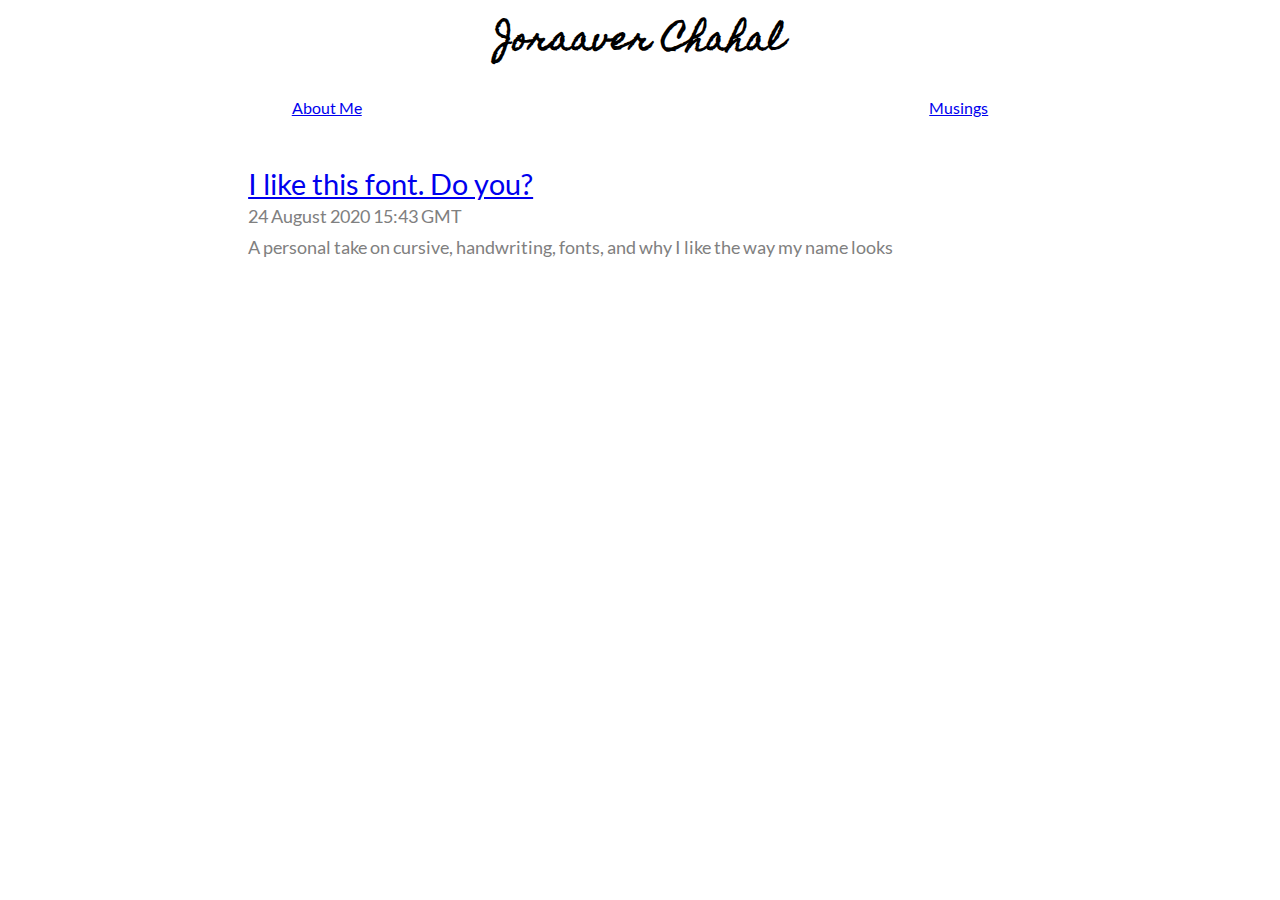
<file: index.html>
<html>
  <head>
    <link rel="stylesheet" type = "text/css" href="assets/style.css" />
    <title>
      Joraaver Chahal
    </title>
  </head>
  <body>
    <header>
      <h1 class="title">
        Joraaver Chahal
      </h1> <nav>
        <div class="nav_link"><a href="/about.html">About Me</a></div>
        <div class="nav_link"><a href="/">Musings</a></div>
      </nav>
    </header>
    <main>
      <!-- 
        Every next entry goes right below this line 

        Just copy title through summary, and add link for title
        Example below

      <article>
        <div class="article_title">
          <a href="/test_post.html">This is a test</a>
        </div>
        <div class="article_date">
          23 August 2020
        </div>
        <div class="article_summary">
          Summarizing everything about this post in one fell swoop
        </div>
      </article>

      -->
      
      <article>
        <div class="article_title">
          <a href="/musings/my_font_my_way.html">I like this font. Do you?</a>
        </div>
        <div class="article_date">
          24 August 2020 15:43 GMT
        </div>
        <div class="article_summary">
          A personal take on cursive, handwriting, fonts, and why I like the way my name looks
        </div>
      </article>

   </main>
  </body>
</html>
</file>
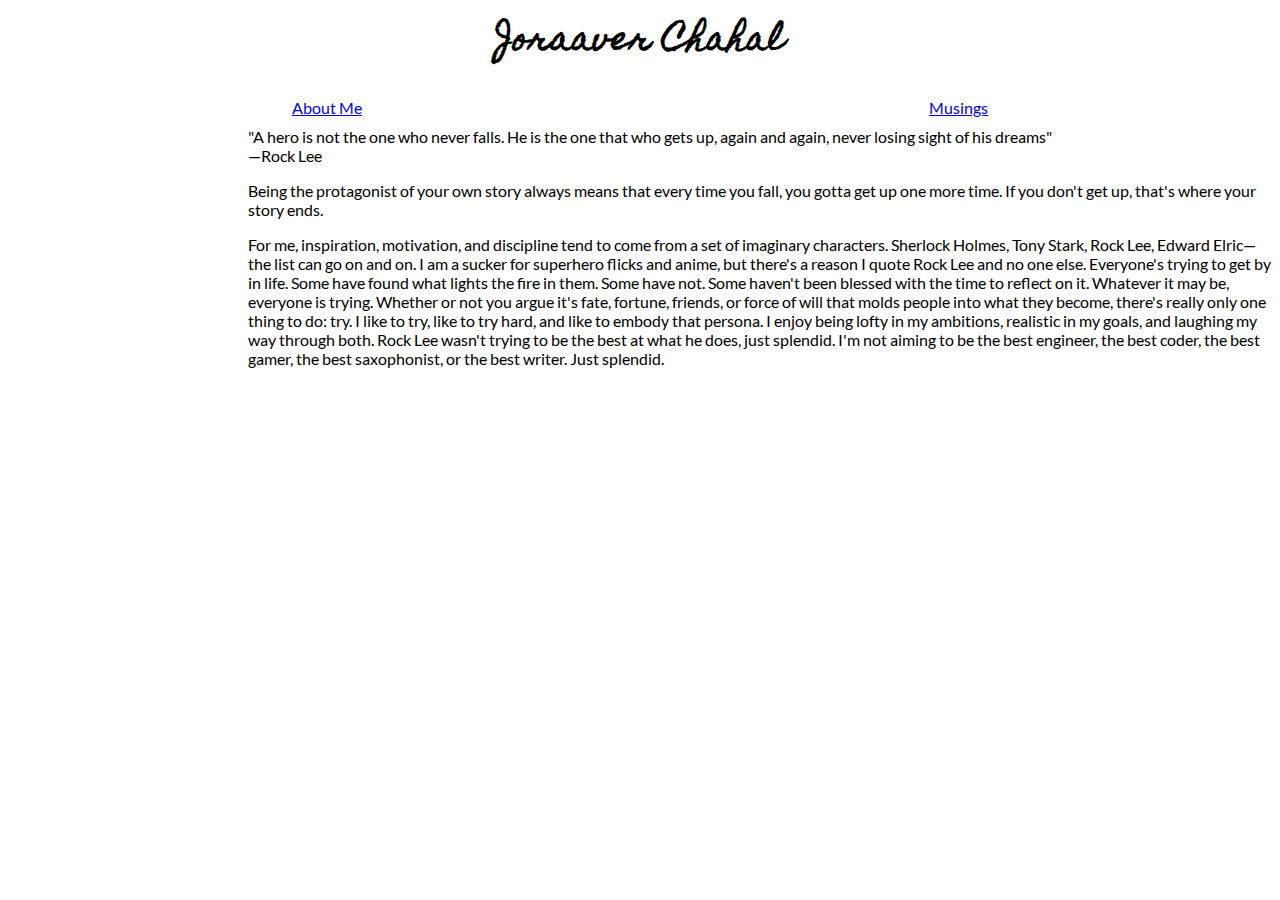
<file: about.html>
<html>
  <head>
    <link rel="stylesheet" type = "text/css" href="assets/style.css" />
    <title>
      Joraaver Chahal
    </title>
  </head>
  <body>
    <header>
      <h1 class="title">
        Joraaver Chahal
      </h1>
      <nav>
        <div class="nav_link"><a href="/about.html">About Me</a></div>
        <div class="nav_link"><a href="/">Musings</a></div>
      </nav>
    </header>
    <main>
      <article>
        <div class="article_body">
          
					<div class="quote">"A hero is not the one who never falls. He is the one that who gets up, again and again, never losing sight of his dreams"</div>
					<div class="quoted"> &mdash;Rock Lee </div>

					<p>Being the protagonist of your own story always means that every time you fall, you gotta get up one more time. If you don't get up, that's where your story ends. </p>

					<p>For me, inspiration, motivation, and discipline tend to come from a set of imaginary characters. Sherlock Holmes, Tony Stark, Rock Lee, Edward Elric&mdash;the list can go on and on. I am a sucker for superhero flicks and anime, but there's a reason I quote Rock Lee and no one else. Everyone's trying to get by in life. Some have found what lights the fire in them. Some have not. Some haven't been blessed with the time to reflect on it. Whatever it may be, everyone is trying. Whether or not you argue it's fate, fortune, friends, or force of will that molds people into what they become, there's really only one thing to do: try. I like to try, like to try hard, and like to embody that persona. I enjoy being lofty in my ambitions, realistic in my goals, and laughing my way through both. Rock Lee wasn't trying to be the best at what he does, just splendid. I'm not aiming to be the best engineer, the best coder, the best gamer, the best saxophonist, or the best writer. Just splendid. </p>

        </div>
      </article>
    </main>
  </body>
</html>
</file>
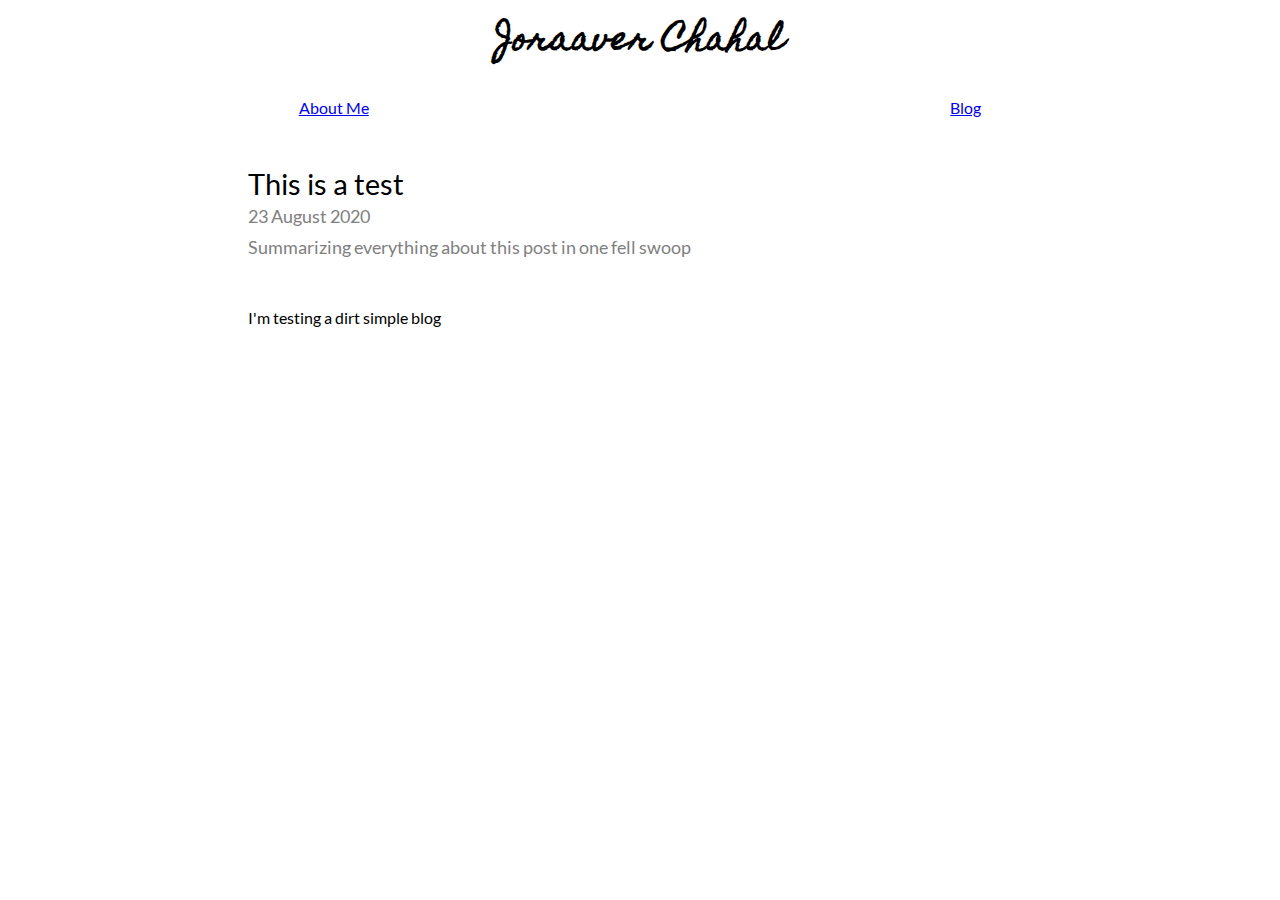
<file: article_entry_template.html>
<html>
  <head>
    <link rel="stylesheet" type = "text/css" href="assets/style.css" />
    <title> Joraaver Chahal
    </title>
  </head>
  <body>
    <header>
      <h1 class="title">
        Joraaver Chahal
      </h1>
      <nav>
        <div class="nav_link"><a href="/about.html">About Me</a></div>
        <div class="nav_link"><a href="/">Blog</a></div>
      </nav>
    </header>
    <main>
      <article>
        <div class="article_title">
          This is a test
        </div>
        <div class="article_date">
          23 August 2020
        </div>
        <div class="article_summary">
          Summarizing everything about this post in one fell swoop
        </div>
        <div class="article_body">

          I'm testing a dirt simple blog 

        </div>
      </article>

    </main>
  </body>
</html>
</file>
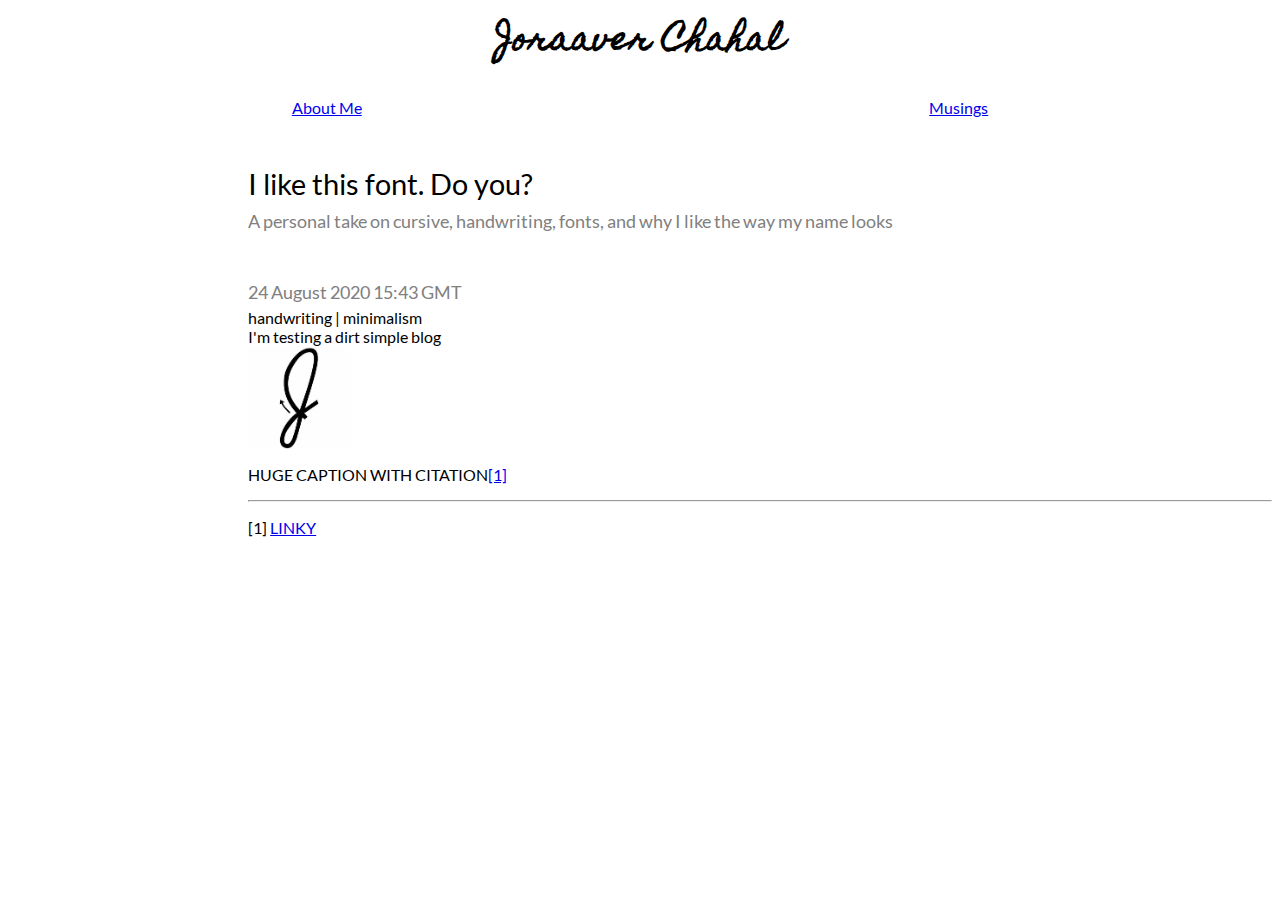
<file: musings/article_template.html>
<html>
  <head>
    <link rel="stylesheet" type = "text/css" href="../assets/style.css" />
    <title> Joraaver Chahal </title>
  </head>
  <body>
    <header>
      <h1 class="title">
        Joraaver Chahal
      </h1>
      <nav>
        <div class="nav_link"><a href="/about.html">About Me</a></div>
        <div class="nav_link"><a href="/">Musings</a></div>
      </nav>
    </header>
    <main>
      <!-- change only content below this line -->
      <article>
        <div class="article_title">
          I like this font. Do you?
        </div>
        <div class="article_summary">
          A personal take on cursive, handwriting, fonts, and why I like the way my name looks
        </div>
        <div class="article_date">
          24 August 2020 15:43 GMT
        </div>
        <div class="tags">
          handwriting | minimalism
        </div>
        <div class="article_body">

          I'm testing a dirt simple blog 

          <div class="image">
            <img src=../assets/images/cursive_j.png style="width:10%"/>
            <p>HUGE CAPTION WITH CITATION<a href="#citation1">[1]</a></p>
          </div>
        </div>
        <div class="citations">
          <hr />
          <p><a name="citation1"></a>[1] <a href="LINKY">LINKY</a></p>
        </div>
      </article>
      <!-- and above this one -->

    </main>
  </body>
</html>
</file>
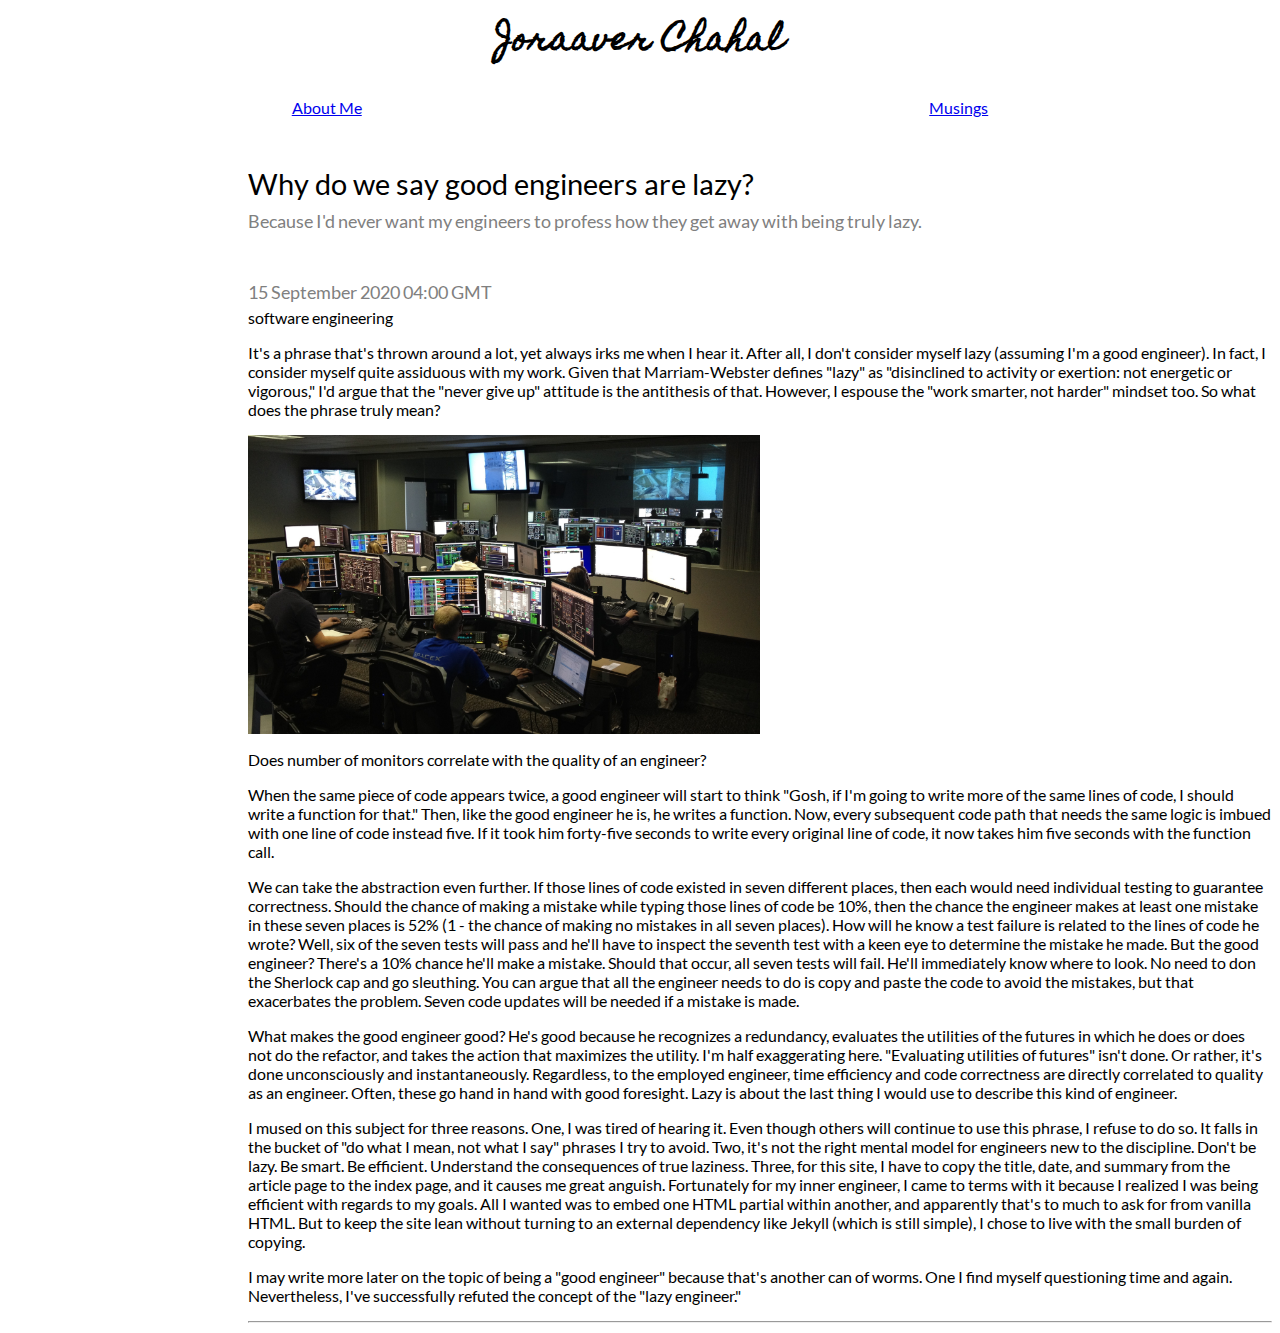
<file: musings/lazy_engineer.html>
<html>
  <head>
    <link rel="stylesheet" type = "text/css" href="../assets/style.css" />
    <title> Joraaver Chahal </title>
  </head>
  <body>
    <header>
      <h1 class="title">
        Joraaver Chahal
      </h1>
      <nav>
        <div class="nav_link"><a href="/about.html">About Me</a></div>
        <div class="nav_link"><a href="/">Musings</a></div>
      </nav>
    </header>
    <main>
      <!-- change only content below this line -->
      <article>
        <div class="article_title">
          Why do we say good engineers are lazy?
        </div>
        <div class="article_summary">
          Because I'd never want my engineers to profess how they get away with being truly lazy.
        </div>
        <div class="article_date">
          15 September 2020 04:00 GMT
        </div>
        <div class="tags">
          software engineering
        </div>
        <div class="article_body">

          <p>It's a phrase that's thrown around a lot, yet always irks me when I hear it. After all, I don't consider myself lazy (assuming I'm a good engineer). In fact, I consider myself quite assiduous with my work. Given that Marriam-Webster defines "lazy" as "disinclined to activity or exertion: not energetic or vigorous," I'd argue that the "never give up" attitude is the antithesis of that. However, I espouse the "work smarter, not harder" mindset too. So what does the phrase truly mean?</p>

          <div class="image">
            <img src=../assets/images/engineering.jpg style="width:50%"/>
            <p>Does number of monitors correlate with the quality of an engineer?</p>
          </div>

          <p>When the same piece of code appears twice, a good engineer will start to think "Gosh, if I'm going to write more of the same lines of code, I should write a function for that." Then, like the good engineer he is, he writes a function. Now, every subsequent code path that needs the same logic is imbued with one line of code instead five. If it took him forty-five seconds to write every original line of code, it now takes him five seconds with the function call.</p>

          <p>We can take the abstraction even further. If those lines of code existed in seven different places, then each would need individual testing to guarantee correctness. Should the chance of making a mistake while typing those lines of code be 10%, then the chance the engineer makes at least one mistake in these seven places is 52% (1 - the chance of making no mistakes in all seven places). How will he know a test failure is related to the lines of code he wrote? Well, six of the seven tests will pass and he'll have to inspect the seventh test with a keen eye to determine the mistake he made. But the good engineer? There's a 10% chance he'll make a mistake. Should that occur, all seven tests will fail. He'll immediately know where to look. No need to don the Sherlock cap and go sleuthing. You can argue that all the engineer needs to do is copy and paste the code to avoid the mistakes, but that exacerbates the problem. Seven code updates will be needed if a mistake is made.</p>

          <p>What makes the good engineer good? He's good because he recognizes a redundancy, evaluates the utilities of the futures in which he does or does not do the refactor, and takes the action that maximizes the utility. I'm half exaggerating here. "Evaluating utilities of futures" isn't done. Or rather, it's done unconsciously and instantaneously. Regardless, to the employed engineer, time efficiency and code correctness are directly correlated to quality as an engineer. Often, these go hand in hand with good foresight. Lazy is about the last thing I would use to describe this kind of engineer.</p>

          <p>I mused on this subject for three reasons. One, I was tired of hearing it. Even though others will continue to use this phrase, I refuse to do so. It falls in the bucket of "do what I mean, not what I say" phrases I try to avoid. Two, it's not the right mental model for engineers new to the discipline. Don't be lazy. Be smart. Be efficient. Understand the consequences of true laziness. Three, for this site, I have to copy the title, date, and summary from the article page to the index page, and it causes me great anguish. Fortunately for my inner engineer, I came to terms with it because I realized I was being efficient with regards to my goals. All I wanted was to embed one HTML partial within another, and apparently that's to much to ask for from vanilla HTML. But to keep the site lean without turning to an external dependency like Jekyll (which is still simple), I chose to live with the small burden of copying.</p>

          <p>I may write more later on the topic of being a "good engineer" because that's another can of worms. One I find myself questioning time and again. Nevertheless, I've successfully refuted the concept of the "lazy engineer."</p>

        </div>
        <div class="citations">
          <hr />
        </div>
      </article>
      <!-- and above this one -->

    </main>
  </body>
</html>
</file>
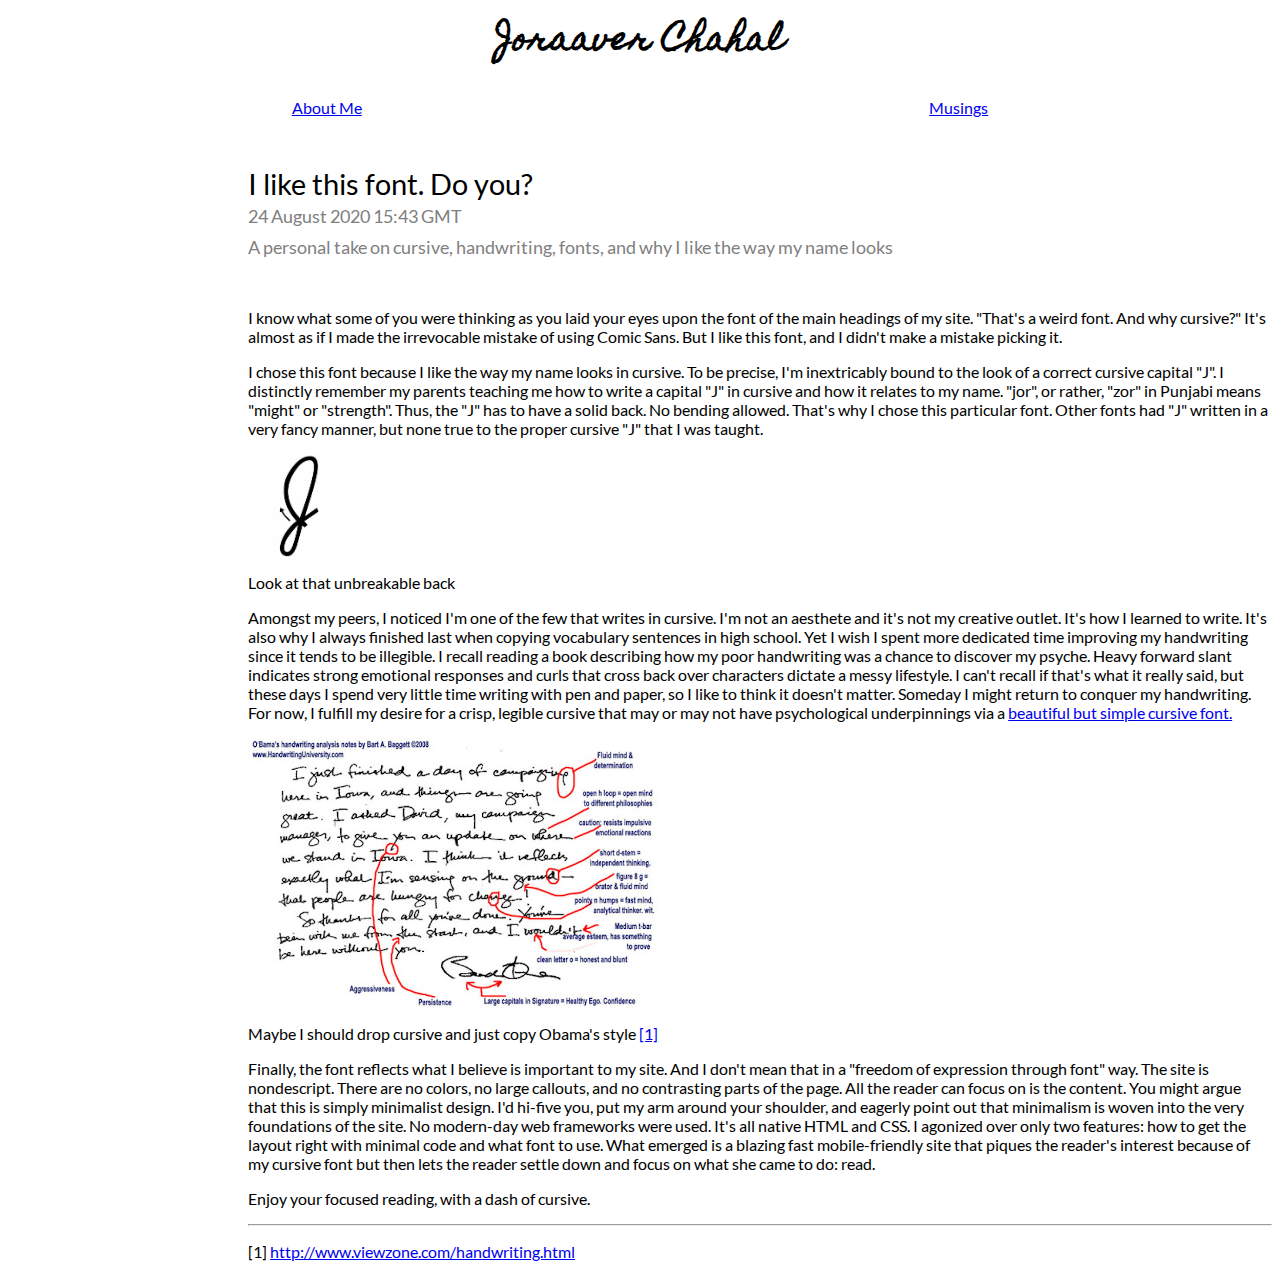
<file: musings/my_font_my_way.html>
<html>
  <head>
    <link rel="stylesheet" type = "text/css" href="../assets/style.css" /> <title> Joraaver Chahal
    </title>
  </head>
  <body>
    <header>
      <h1 class="title">
        Joraaver Chahal
      </h1>
      <nav>
        <div class="nav_link"><a href="/about.html">About Me</a></div>
        <div class="nav_link"><a href="/">Musings</a></div>
      </nav>
    </header>
    <main>

      <!-- change the stuff down here only -->
      <article>
        <div class="article_title">
          I like this font. Do you?
        </div>
        <div class="article_date">
          24 August 2020 15:43 GMT
        </div>
        <div class="article_summary">
          A personal take on cursive, handwriting, fonts, and why I like the way my name looks
        </div>
        <div class="article_body">

          <p>I know what some of you were thinking as you laid your eyes upon the font of the main headings of my site. "That's a weird font. And why cursive?" It's almost as if I made the irrevocable mistake of using Comic Sans. But I like this font, and I didn't make a mistake picking it.</p>
          <p>I chose this font because I like the way my name looks in cursive. To be precise, I'm inextricably bound to the look of a correct cursive capital "J". I distinctly remember my parents teaching me how to write a capital "J" in cursive and how it relates to my name. "jor", or rather, "zor" in Punjabi means "might" or "strength". Thus, the "J" has to have a solid back. No bending allowed. That's why I chose this particular font. Other fonts had "J" written in a very fancy manner, but none true to the proper cursive "J" that I was taught.</p>
          <div class="image">
            <img src=../assets/images/cursive_j.png style="width:10%"/>
            <p>Look at that unbreakable back</p>
          </div>
          <p>Amongst my peers, I noticed I'm one of the few that writes in cursive. I'm not an aesthete and it's not my creative outlet. It's how I learned to write. It's also why I always finished last when copying vocabulary sentences in high school. Yet I wish I spent more dedicated time improving my handwriting since it tends to be illegible. I recall reading a book describing how my poor handwriting was a chance to discover my psyche. Heavy forward slant indicates strong emotional responses and curls that cross back over characters dictate a messy lifestyle. I can't recall if that's what it really said, but these days I spend very little time writing with pen and paper, so I like to think it doesn't matter. Someday I might return to conquer my handwriting. For now, I fulfill my desire for a crisp, legible cursive that may or may not have psychological underpinnings via a <a href="https://fonts.google.com/specimen/Yellowtail?category=Handwriting">beautiful but simple cursive font.</a></p>
          <div class="image">
            <img src="../assets/images/obama_psych.jpg" style="width:40%"/>
            <p>Maybe I should drop cursive and just copy Obama's style <a href="#citation1">[1]</a></p>
          </div>
          <p>Finally, the font reflects what I believe is important to my site. And I don't mean that in a "freedom of expression through font" way. The site is nondescript. There are no colors, no large callouts, and no contrasting parts of the page. All the reader can focus on is the content. You might argue that this is simply minimalist design. I'd hi-five you, put my arm around your shoulder, and eagerly point out that minimalism is woven into the very foundations of the site. No modern-day web frameworks were used. It's all native HTML and CSS. I agonized over only two features: how to get the layout right with minimal code and what font to use. What emerged is a blazing fast mobile-friendly site that piques the reader's interest because of my cursive font but then lets the reader settle down and focus on what she came to do: read.</p>

          <p> Enjoy your focused reading, with a dash of cursive. </p>
        </div>

        <div class="citations">
          <hr />
          <p><a name="citation1"></a>[1] <a href="http://www.viewzone.com/handwriting.html">http://www.viewzone.com/handwriting.html</a></p>
        </div>

      </article>
      <!-- and nothing after this -->

    </main>
  </body>
</html>
</file>
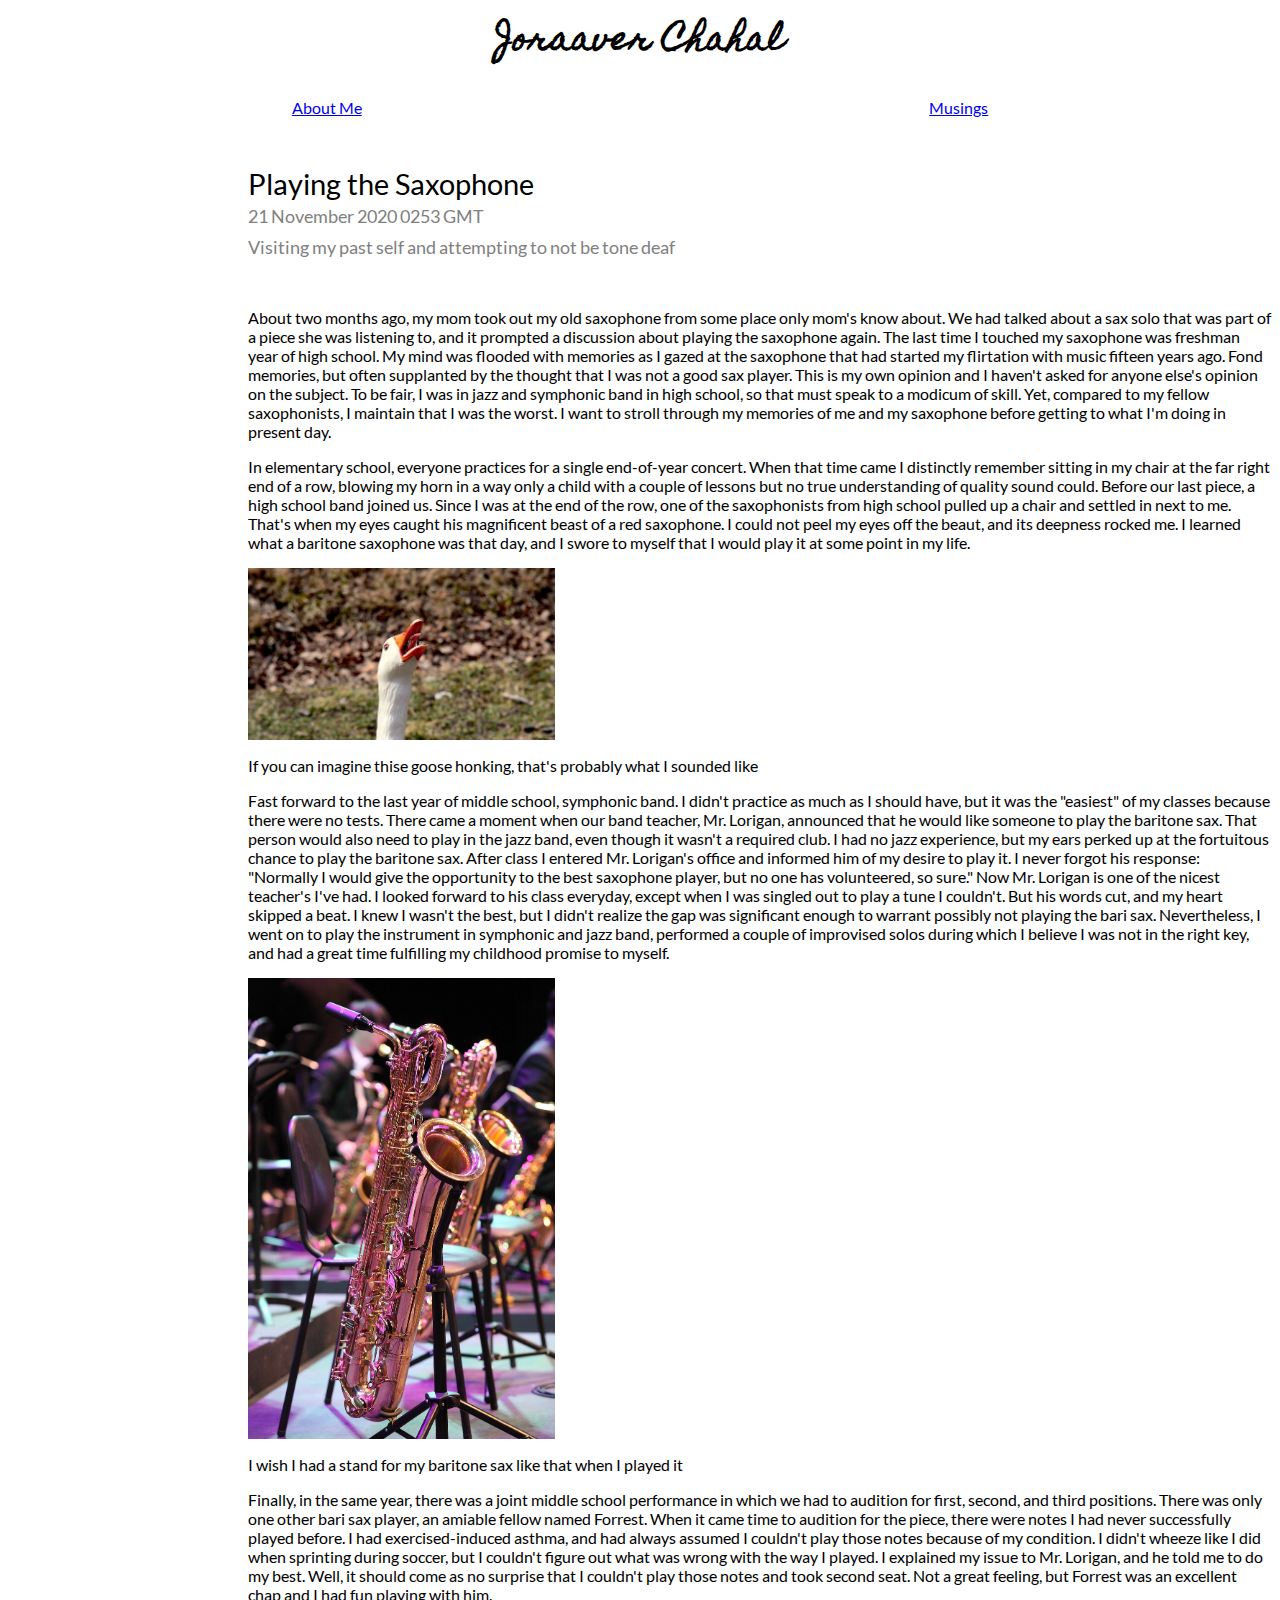
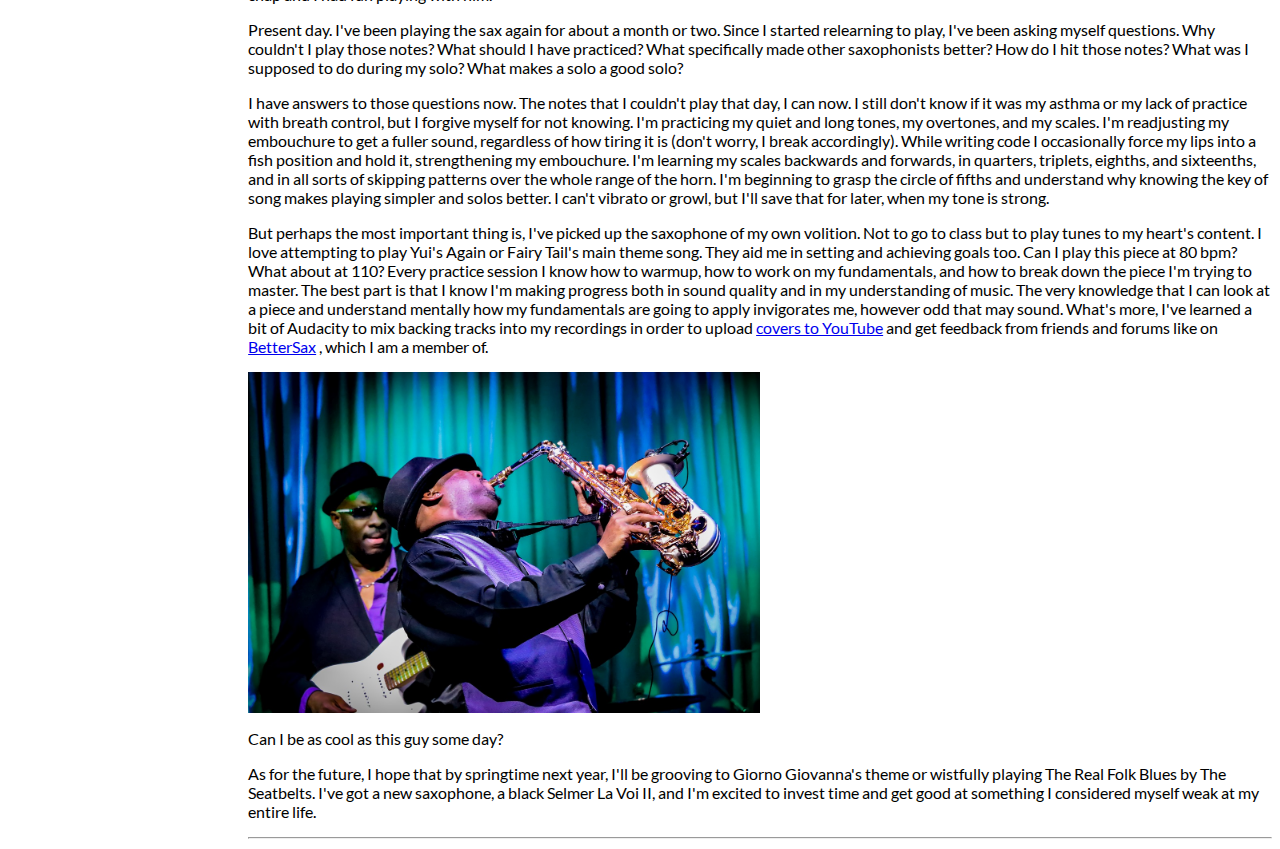
<file: musings/playing_the_sax.html>
<html>
  <head>
    <link rel="stylesheet" type = "text/css" href="../assets/style.css" />
    <title> Joraaver Chahal
    </title>
  </head>
  <body>
    <header>
      <h1 class="title">
        Joraaver Chahal
      </h1>
      <nav>
        <div class="nav_link"><a href="/about.html">About Me</a></div>
        <div class="nav_link"><a href="/">Musings</a></div>
      </nav>
    </header>
    <main>

      <!-- change the stuff down here only -->
      <article>
        <div class="article_title">
          Playing the Saxophone 
        </div>
        <div class="article_date">
          21 November 2020 0253 GMT
        </div>
        <div class="article_summary">
          Visiting my past self and attempting to not be tone deaf 
        </div>
        <div class="article_body">
          
          <p>About two months ago, my mom took out my old saxophone from some place only mom's know about. We had talked about a sax solo that was part of a piece she was listening to, and it prompted a discussion about playing the saxophone again. The last time I touched my saxophone was freshman year of high school. My mind was flooded with memories as I gazed at the saxophone that had started my flirtation with music fifteen years ago. Fond memories, but often supplanted by the thought that I was not a good sax player. This is my own opinion and I haven't asked for anyone else's opinion on the subject. To be fair, I was in jazz and symphonic band in high school, so that must speak to a modicum of skill. Yet, compared to my fellow saxophonists, I maintain that I was the worst. I want to stroll through my memories of me and my saxophone before getting to what I'm doing in present day.</p>

          <p>In elementary school, everyone practices for a single end-of-year concert. When that time came I distinctly remember sitting in my chair at the far right end of a row, blowing my horn in a way only a child with a couple of lessons but no true understanding of quality sound could. Before our last piece, a high school band joined us. Since I was at the end of the row, one of the saxophonists from high school pulled up a chair and settled in next to me. That's when my eyes caught his magnificent beast of a red saxophone. I could not peel my eyes off the beaut, and its deepness rocked me. I learned what a baritone saxophone was that day, and I swore to myself that I would play it at some point in my life.</p>

          <div class="image">
            <img src="../assets/images/goose.webp" alt="honking goose" style="width:30%"/>
            <p>If you can imagine thise goose honking, that's probably what I sounded like</p>
          </div>

          <p>Fast forward to the last year of middle school, symphonic band. I didn't practice as much as I should have, but it was the "easiest" of my classes because there were no tests. There came a moment when our band teacher, Mr. Lorigan, announced that he would like someone to play the baritone sax. That person would also need to play in the jazz band, even though it wasn't a required club. I had no jazz experience, but my ears perked up at the fortuitous chance to play the baritone sax. After class I entered Mr. Lorigan's office and informed him of my desire to play it. I never forgot his response: "Normally I would give the opportunity to the best saxophone player, but no one has volunteered, so sure." Now Mr. Lorigan is one of the nicest teacher's I've had. I looked forward to his class everyday, except when I was singled out to play a tune I couldn't. But his words cut, and my heart skipped a beat. I knew I wasn't the best, but I didn't realize the gap was significant enough to warrant possibly not playing the bari sax. Nevertheless, I went on to play the instrument in symphonic and jazz band, performed a couple of improvised solos during which I believe I was not in the right key, and had a great time fulfilling my childhood promise to myself.</p>

          <div class="image">
            <img src="../assets/images/bari_sax.jpg" alt="baritone saxophone" style="width:30%"/>
            <p>I wish I had a stand for my baritone sax like that when I played it</p>
          </div>

          <p>Finally, in the same year, there was a joint middle school performance in which we had to audition for first, second, and third positions. There was only one other bari sax player, an amiable fellow named Forrest. When it came time to audition for the piece, there were notes I had never successfully played before. I had exercised-induced asthma, and had always assumed I couldn't play those notes because of my condition. I didn't wheeze like I did when sprinting during soccer, but I couldn't figure out what was wrong with the way I played. I explained my issue to Mr. Lorigan, and he told me to do my best. Well, it should come as no surprise that I couldn't play those notes and took second seat. Not a great feeling, but Forrest was an excellent chap and I had fun playing with him.<p>

          <p>Present day. I've been playing the sax again for about a month or two. Since I started relearning to play, I've been asking myself questions. Why couldn't I play those notes? What should I have practiced? What specifically made other saxophonists better? How do I hit those notes? What was I supposed to do during my solo? What makes a solo a good solo?</p>

          <p>I have answers to those questions now. The notes that I couldn't play that day, I can now. I still don't know if it was my asthma or my lack of practice with breath control, but I forgive myself for not knowing. I'm practicing my quiet and long tones, my overtones, and my scales. I'm readjusting my embouchure to get a fuller sound, regardless of how tiring it is (don't worry, I break accordingly).  While writing code I occasionally force my lips into a fish position and hold it, strengthening my embouchure. I'm learning my scales backwards and forwards, in quarters, triplets, eighths, and sixteenths, and in all sorts of skipping patterns over the whole range of the horn. I'm beginning to grasp the circle of fifths and understand why knowing the key of song makes playing simpler and solos better. I can't vibrato or growl, but I'll save that for later, when my tone is strong.</p>

          <p>But perhaps the most important thing is, I've picked up the saxophone of my own volition. Not to go to class but to play tunes to my heart's content. I love attempting to play Yui's Again or Fairy Tail's main theme song. They aid me in setting and achieving goals too. Can I play this piece at 80 bpm? What about at 110?  Every practice session I know how to warmup, how to work on my fundamentals, and how to break down the piece I'm trying to master. The best part is that I know I'm making progress both in sound quality and in my understanding of music. The very knowledge that I can look at a piece and understand mentally how my fundamentals are going to apply invigorates me, however odd that may sound. What's more, I've learned a bit of Audacity to mix backing tracks into my recordings in order to upload <a href="https://youtu.be/wq6wQIyaZK0?t=11">covers to YouTube</a> and get feedback from friends and forums like on <a href="https://bettersax.com/">BetterSax</a> , which I am a member of.</p>

          <div class="image">
            <img src="../assets/images/cool_sax_guy.jpg" alt="cool sax guy" style="width:50%"/>
            <p>Can I be as cool as this guy some day?</p>
          </div>

          <p>As for the future, I hope that by springtime next year, I'll be grooving to Giorno Giovanna's theme or wistfully playing The Real Folk Blues by The Seatbelts. I've got a new saxophone, a black Selmer La Voi II, and I'm excited to invest time and get good at something I considered myself weak at my entire life.</p>

        </div>
        <div class="citations">
          <hr />
        </div>
      </article>
      <!-- and nothing after this -->

    </main>
  </body>
</html>
</file>
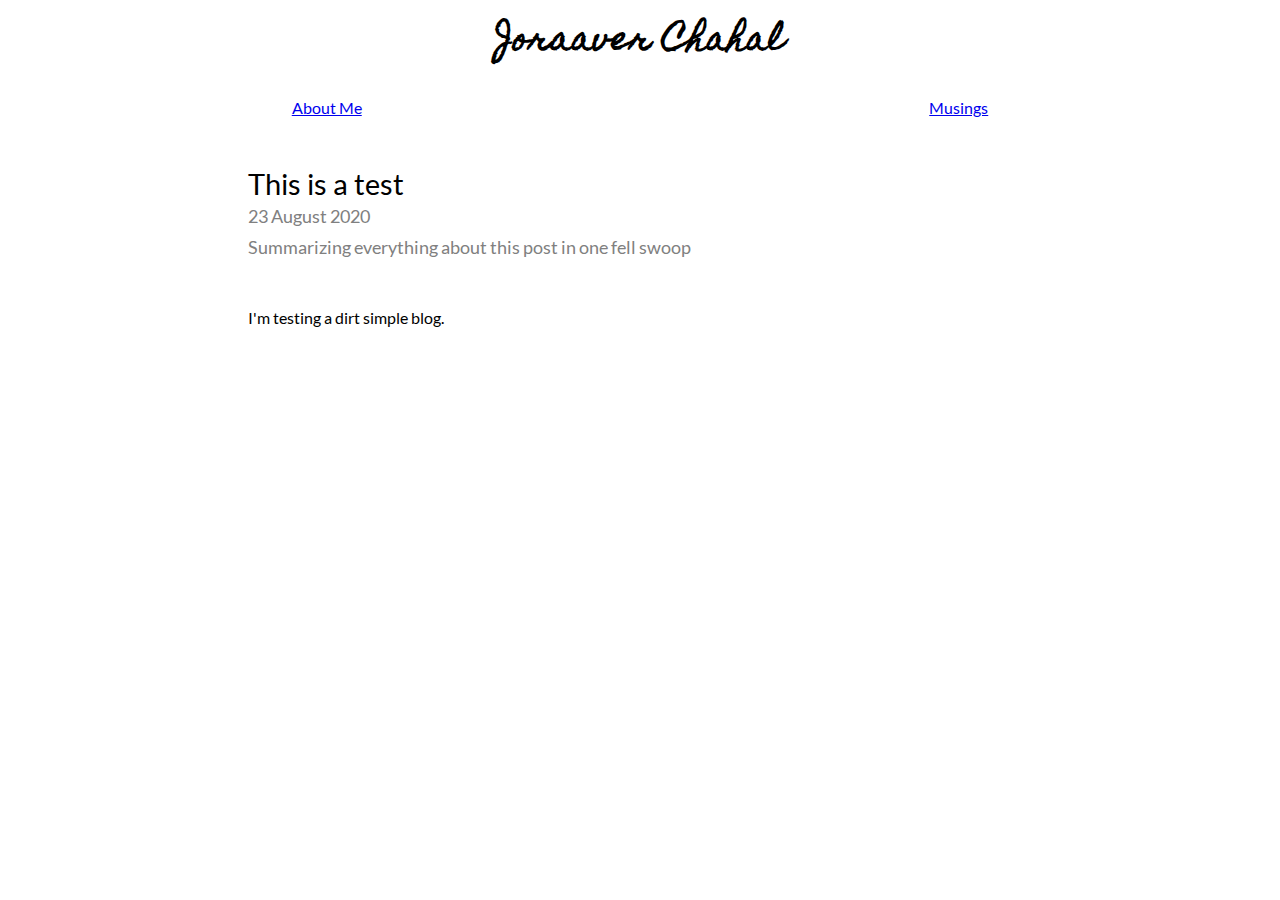
<file: musings/relearning_the_sax.html>
<html>
  <head>
    <link rel="stylesheet" type = "text/css" href="../assets/style.css" />
    <title> Joraaver Chahal
    </title>
  </head>
  <body>
    <header>
      <h1 class="title">
        Joraaver Chahal
      </h1>
      <nav>
        <div class="nav_link"><a href="/about.html">About Me</a></div>
        <div class="nav_link"><a href="/">Musings</a></div>
      </nav>
    </header>
    <main>

      <!-- change the stuff down here only -->
      <article>
        <div class="article_title">
          This is a test
        </div>
        <div class="article_date">
          23 August 2020
        </div>
        <div class="article_summary">
          Summarizing everything about this post in one fell swoop
        </div>
        <div class="article_body">

          I'm testing a dirt simple blog.

        </div>
      </article>
      <!-- and nothing after this -->

    </main>
  </body>
</html>
</file>
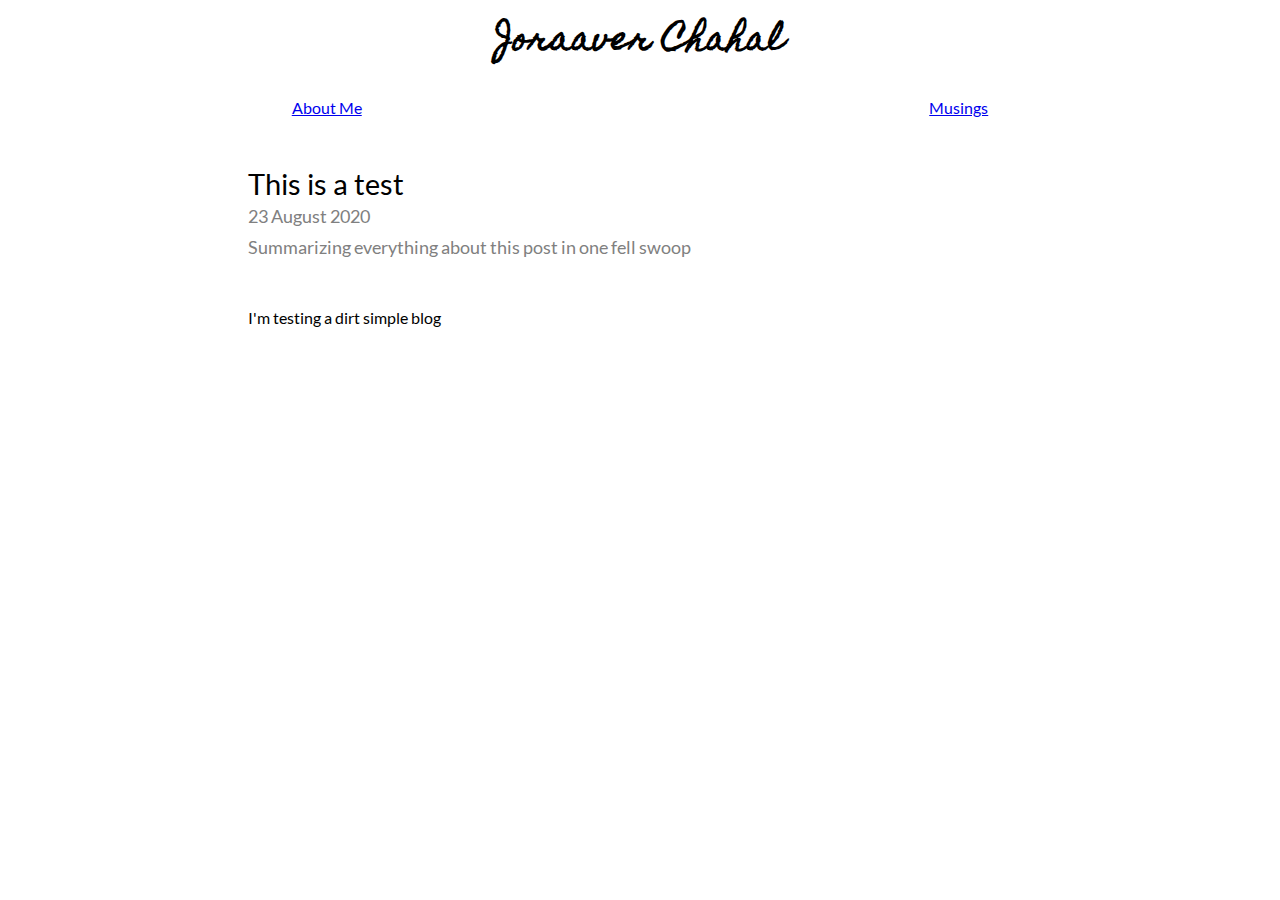
<file: musings/test_post.html>
<html>
  <head>
    <link rel="stylesheet" type = "text/css" href="../assets/style.css" />
    <title> Joraaver Chahal
    </title>
  </head>
  <body>
    <header>
      <h1 class="title">
        Joraaver Chahal
      </h1>
      <nav>
        <div class="nav_link"><a href="/about.html">About Me</a></div>
        <div class="nav_link"><a href="/">Musings</a></div>
      </nav>
    </header>
    <main>
      <article>
        <div class="article_title">
          This is a test
        </div>
        <div class="article_date">
          23 August 2020
        </div>
        <div class="article_summary">
          Summarizing everything about this post in one fell swoop
        </div>
        <div class="article_body">

          I'm testing a dirt simple blog 

        </div>
      </article>

    </main>
  </body>
</html>
</file>
<file: assets/style.css>
@font-face { 
  font-family: homemade-apple; 
	src: url('fonts/Homemade_Apple/HomemadeApple-Regular.ttf'); 
} 

@font-face { 
  font-family: lato; 
	src: url('fonts/Lato/Lato-Regular.ttf'); 
} 

body {
  font-family: lato;
}

nav .nav_link {
  flex-grow: 1;
}

nav {
  flex-direction: row;
  display: inline-flex; 
  width: 100%;
  text-align: center;
}


.title {
  text-align: center;
  font-family: homemade-apple;
}

main {
  margin: 10px 0px 10px 10%;
}

article {
  margin: 10px 0px 10px 10%;
}


article .article_title {
  font-size: 1.8em;
  margin: 50px 0px 5px 0px;
}

article img {
  text-align: center;
}

article .article_date {
  font-size: 1.1em;
  margin: 5px 0px 5px 0px;
  color: gray;
}

article .article_summary {
  font-size: 1.1em;
  margin: 10px 0px 50px 0px;
  color: gray;
}
</file>
